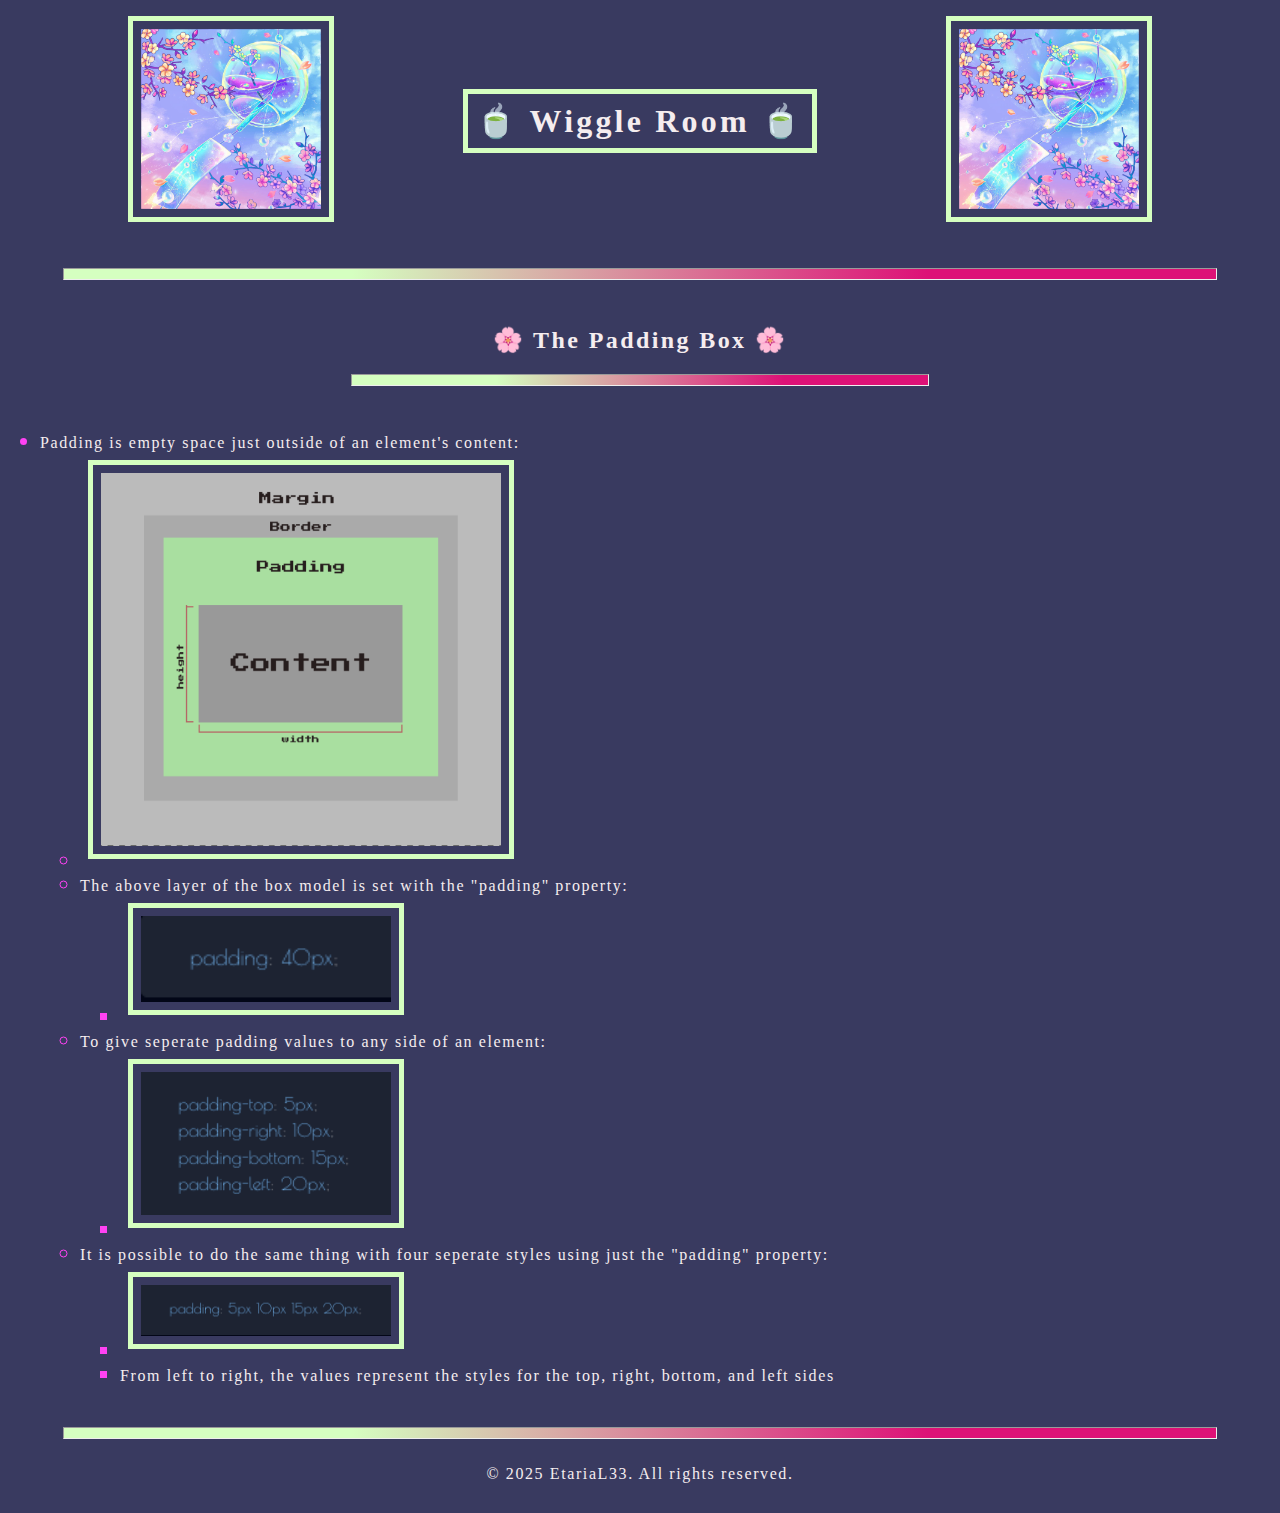
<file: ex-15.html>
<!DOCTYPE html>
<html lang="en">
<head>
    <meta charset="UTF-8">
    <meta name="viewport" content="width=device-width, initial-scale=1.0">
    <!-- & Title of the webpage -->
    <title>Wiggle Room: The Padding Box</title>
    <!-- & Link to the .css file -->
    <link rel="stylesheet" href="style.css">
</head>
<body>
    <!-- & Header
    ~ The space near the tip of the webpage that will make it easier to understand and navigate
    -->
    <header class="flex-container">
        <!-- & Figure
        ~ Usually holds an image, illustration, diagram, code snippets, etc..
        ~ It can also hold more than one
        -->
        <figure>
            <img
                src="img/a-retro-cherry-blossom.png"
                alt="Retro Cherry Blossom Windchime"
                class="img-heading"
            >
        </figure>
        <h1>🍵 Wiggle Room 🍵</h1>
        <figure>
            <img
                src="img/a-retro-cherry-blossom.png"
                alt="Retro Cherry Blossom Windchime"
                class="img-heading"
            >
        </figure>
    </header>

    <br>
    <hr class="section-divider">
    <br>

    <!-- & Main
    ~ This is where the main information of the webpage will go
    -->
    <main>
        <!-- & Section
        ~ This groups together similar pieces of the webpage will go
        ~ i.e. A section discussing The Padding Box of The Box Model
        -->
        <section>
            <h2>🌸 The Padding Box 🌸</h2>
            <hr class="title-divider">
            <br>

            <ul>
                <li>
                    Padding is empty space just outside of an element's content:
                    <ul>
                        <li>
                            <img
                                src="img/b-the-padding-box.png"
                                alt="The Padding Box"
                                class="img-the-padding-box"
                            >
                        </li>

                        <li>
                            The above layer of the box model is set with the "padding" property:
                            <ul>
                                <li>
                                    <img
                                        src="img/c-padding-syntax.png"
                                        alt="Syntax for padding"
                                        class="padding-syntax"
                                    >
                                </li>
                            </ul>
                        </li>

                        <li>
                            To give seperate padding values to any side of an element:
                            <ul>
                                <li>
                                    <img
                                        src="img/d-seperate-padding-syntax.png"
                                        alt="Syntax for seperate padding for any side of an element"
                                        class="padding-syntax"
                                    >
                                </li>
                            </ul>
                        </li>

                        <li>
                            It is possible to do the same thing with four seperate styles using just the "padding" property:
                            <ul>
                                <li>
                                    <img
                                        src="img/e-padding-syntax-with-four-different-styles.png"
                                        alt="Syntax for padding with four different style"
                                        class="padding-syntax"
                                    >
                                    <li>
                                        From left to right, the values represent the styles for the top, right, bottom, and left sides
                                    </li>
                                </li>
                            </ul>
                        </li>
                    </ul>
                </li>
            </ul>
        </section>
    </main>
    <br>
    <hr class="section-divider">
    <br>

    <!-- & Footer
    ~ This is where the important information will go that is not suitable for the <header> element
        ~ Footnotes
        ~ Links to extended resources
            ~ In the <a> element -> use the following for the "href" attribute
                ~ href = "/privacy"
            ~ Also use the target attribute to open the link in a new web browser tab
                ~ target = "_blank"
            ~ Copyright information
                ~ &copy; -> This is the symbol for copyright
    -->
    <footer>
        &copy; 2025 EtariaL33. All rights reserved.
    </footer>
</body>
</html>
</file>
<file: style.css>
/* & This will style the font for the entire webpage */
* {
    font-family: "Poiret One";
    letter-spacing: .1em;
}

/* & This will style the baclground for the entire webpage */
body {
    /* ~ Colors inspiried by my VS Code Theme */
    background-color: #393a60;
    color: #f5edef;
    /* ~ This will remove the default browser spacing */
    padding: 0;
    margin: 0;
}

/* & This will style the heading section of the webpage */
/* ~ This will style the header images */
.img-heading {
    width: 180px;
    height: 180px;
    border: 5px solid #d5ffc0;
    padding: 8px;
}

/* ~ This will create a flex-container */
.flex-container {
    display: flex;
    justify-content: space-evenly;
    align-items: center;
}

/* ~ This will style the <h1> element */
h1 {
    border: 5px solid #d5ffc0;
    padding: 8px;
}

/* ~ This will style the <hr> element -> the horizontal line or dividing line which will seperate the sectionsd on the webpage */
.section-divider {
    width: 90%;
    height: 10px;
    background: linear-gradient(90deg, #d5ffc0 25%, #d17 75%)no-repeat;
}

/* & This will style the main section of the webpage */
/* ~ This will style the <h2> element */
h2 {
    text-align: center;
}

/* ~ This will style the <hr> element that will follow after each section title */
.title-divider {
    width: 45%;
    height: 10px;
    background: linear-gradient(90deg, #d5ffc0 25%, #d17 75%)no-repeat;
}

/* ~ This will style the marker for the <li> element */
li::marker {
    font-size: 1.4em;
    color: #ff42f4;
}

/* ~ This will style the image of the padding box */
.img-the-padding-box {
    width: 400px;
    border: 5px solid #d5ffc0;
    padding: 8px;
    margin: 8px;
}

/* ~ This will style the image of the different types of syntax for the padding box */
.padding-syntax {
    width: 250px;
    border: 5px solid #d5ffc0;
    padding: 8px;
    margin: 8px;
}

/* & This will style the elements in the "index.html */
/* ~ This will style the #outside-wrapper */
#outside-wrapper {
    width: 90%;
    /* background: #b595d6; */
    /* background: #6c0d7299; */
    /* background: #ade0b999; */
    background: #d5ffc099;
    background: #540a4b99;
    text-align: center;
    margin-left: 50px;
}

/* ~ This will style the #top-img */
#top-img {
    width: 10em;
    height: 10em;
    border: 12px solid #d5ffc0;
    /* border-radius: 50%; */
    padding: 10px;
    margin-top: 20px;
}

#post-list {
    padding-right: 40px;
}

/* ~ This will remove the <li> element marker from the <div> elements in eacj <li> element */
#post-list > li {
    list-style-type: none;
}

/* ~ This will align the text of the <div> elements in the <li> elements */
li > div {
    /* text-align: left; */
    text-align: center;
}

/* ~ This will style the .post-wrapper */
.post-wrapper {
    width: 90%;
    text-align: center;
    /* padding: 15px; */
    margin-left: 15px;
    /* ~ Add padding to the top, right, left, & none to the bottom */
    padding-top: 50px 50ps 0px 50px;
}

/* ~ Thhis will style the .post-img */
.post-img {
    width: 95%;
    border-radius: 50%;
    border: 8px solid #d5ffc0;
    padding: 10px;
}

/* ~ This will style the <div> elements */
div {
    width: 90%;
    border: 5px solid #fffaf0;
}

/* & This will style the footer section of the webpage */
footer {
    text-align: center;
    padding-bottom: 30px;
}
</file>
